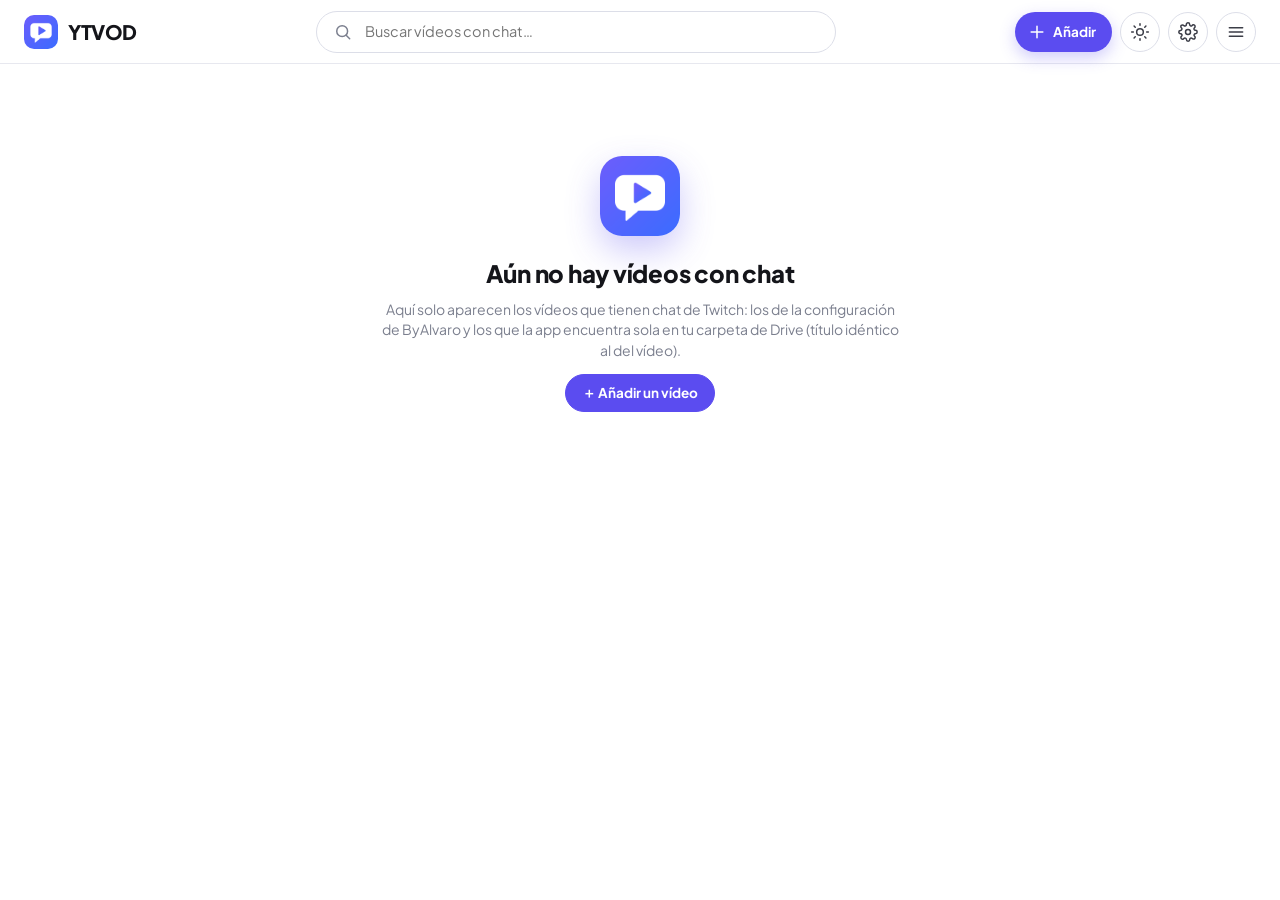
<file: app/index.html>
<!doctype html>
<html lang="es">
<head>
<meta charset="utf-8">
<meta name="viewport" content="width=device-width, initial-scale=1, viewport-fit=cover">
<meta name="referrer" content="strict-origin-when-cross-origin">
<meta name="theme-color" content="#ffffff">
<meta name="apple-mobile-web-app-capable" content="yes">
<meta name="mobile-web-app-capable" content="yes">
<meta name="apple-mobile-web-app-status-bar-style" content="default">
<meta name="apple-mobile-web-app-title" content="YTVOD">
<title>YTVOD</title>
<script>
/* tema antes de pintar nada (sin destello): 'light', 'dark' o 'auto' (el del sistema) */
(function () {
  var t = 'auto'; try { t = JSON.parse(localStorage.getItem('tcr_app_theme')) || 'auto'; } catch (e) {}
  var dark = t === 'dark' || (t === 'auto' && matchMedia('(prefers-color-scheme: dark)').matches);
  document.documentElement.dataset.theme = dark ? 'dark' : 'light';
})();
</script>
<link rel="manifest" href="manifest.webmanifest">
<link rel="icon" href="icons/favicon.png">
<link rel="apple-touch-icon" href="icons/apple-touch-icon.png">
<link rel="preconnect" href="https://fonts.googleapis.com">
<link rel="stylesheet" href="https://fonts.googleapis.com/css2?family=Plus+Jakarta+Sans:wght@400;500;600;700;800&display=swap">
<link rel="stylesheet" href="host.css">
<script src="config.js"></script>
<script>
/* El chat sale de la copia que va con la app (la extensión de Chrome va aparte y no se toca).
*/
(function () {
  function info(base) {
    try {
      var x = new XMLHttpRequest(); x.open('GET', base + 'manifest.json?t=' + Date.now(), false); x.send();
      if (x.status !== 200) return null;
      var v = JSON.parse(x.responseText).version;
      var w = new XMLHttpRequest(); w.open('GET', base + 'shared/web.js?t=' + Date.now(), false); w.send();
      return w.status === 200 ? v : null;
    } catch (e) { return null; }
  }
  function cmp(a, b) { a = a.split('.'); b = b.split('.'); for (var i = 0; i < Math.max(a.length, b.length); i++) { var d = (+a[i] || 0) - (+b[i] || 0); if (d) return d; } return 0; }
  var C = window.CHAT_REPLAY || {}, list = C.extPaths || ['../chat-replay-youtube/'];
  var best = null, bestV = null;
  for (var i = 0; i < list.length; i++) { var u = new URL(list[i], location.href).href, v = info(u); if (v && (!bestV || cmp(v, bestV) > 0)) { best = u; bestV = v; } }
  window.TCR_EXT = best || new URL('../chat-replay-youtube/', location.href).href;
  document.write('<script src="' + window.TCR_EXT + 'shared/web.js"><\/script>');
})();
</script>
</head>
<body>
<div id="root">
  <header id="top">
    <a id="logo" href="#/" title="Inicio">
      <img src="icons/icon-192.png" alt=""><span>YTVOD</span>
    </a>
    <label id="sbox">
      <svg viewBox="0 0 24 24"><circle cx="11" cy="11" r="6.5"/><path d="M20 20l-4.2-4.2"/></svg>
      <input id="q" type="search" placeholder="Buscar vídeos con chat…" autocomplete="off" spellcheck="false" enterkeyhint="search">
    </label>
    <div id="acts">
      <button class="addb" id="bAdd" title="Añadir un vídeo"><svg viewBox="0 0 24 24"><path d="M12 5v14M5 12h14"/></svg><span>Añadir</span></button>
      <button class="ib" id="bTheme" title="Modo claro / oscuro"><svg class="sun" viewBox="0 0 24 24"><circle cx="12" cy="12" r="4"/><path d="M12 2v2M12 20v2M4.9 4.9l1.4 1.4M17.7 17.7l1.4 1.4M2 12h2M20 12h2M4.9 19.1l1.4-1.4M17.7 6.3l1.4-1.4"/></svg><svg class="moon" viewBox="0 0 24 24"><path d="M20 14.5A8 8 0 0 1 9.5 4a8 8 0 1 0 10.5 10.5z"/></svg></button>
      <button class="ib" id="bSettings" title="Ajustes del chat"><svg viewBox="0 0 24 24"><circle cx="12" cy="12" r="3"/><path d="M19.4 15a1.7 1.7 0 0 0 .3 1.8l.1.1a2 2 0 1 1-2.8 2.8l-.1-.1a1.7 1.7 0 0 0-1.8-.3 1.7 1.7 0 0 0-1 1.5V21a2 2 0 1 1-4 0v-.1a1.7 1.7 0 0 0-1.1-1.5 1.7 1.7 0 0 0-1.8.3l-.1.1a2 2 0 1 1-2.8-2.8l.1-.1a1.7 1.7 0 0 0 .3-1.8 1.7 1.7 0 0 0-1.5-1H3a2 2 0 1 1 0-4h.1a1.7 1.7 0 0 0 1.5-1.1 1.7 1.7 0 0 0-.3-1.8l-.1-.1a2 2 0 1 1 2.8-2.8l.1.1a1.7 1.7 0 0 0 1.8.3H9a1.7 1.7 0 0 0 1-1.5V3a2 2 0 1 1 4 0v.1a1.7 1.7 0 0 0 1 1.5 1.7 1.7 0 0 0 1.8-.3l.1-.1a2 2 0 1 1 2.8 2.8l-.1.1a1.7 1.7 0 0 0-.3 1.8V9a1.7 1.7 0 0 0 1.5 1H21a2 2 0 1 1 0 4h-.1a1.7 1.7 0 0 0-1.5 1z"/></svg></button>
      <button class="ib" id="bMenu" title="Más"><svg viewBox="0 0 24 24"><path d="M4 7h16M4 12h16M4 17h16"/></svg></button>
    </div>
  </header>

  <main id="home" hidden></main>

  <main id="watch" hidden>
    <div id="stage">
      <div id="pcol">
        <div id="pwrap">
          <button id="fsx" title="Salir de pantalla completa"><svg viewBox="0 0 24 24"><path d="M9 4v5H4M15 4v5h5M9 20v-5H4M15 20v-5h5"/></svg></button>
          <div id="pbox"><div id="player"></div></div>
        </div>
        <canvas id="heat" hidden title="Actividad del chat · pulsa para saltar"></canvas>
        <div id="vinfo">
          <h1 id="vtitle"></h1>
          <div id="vrow">
            <div id="chan">
              <span id="avatar"></span>
              <div><div id="vchan"></div><div id="vsub">Con chat de Twitch</div></div>
            </div>
            <span class="sp"></span>
            <button class="pill" id="bChat" title="Mostrar u ocultar el chat (Alt+C)"><svg viewBox="0 0 24 24"><path d="M5 5h14a2 2 0 0 1 2 2v8a2 2 0 0 1-2 2h-6l-4 3.5V17H5a2 2 0 0 1-2-2V7a2 2 0 0 1 2-2z"/></svg><span>Chat</span></button>
            <button class="pill" id="bFs" title="Pantalla completa con el chat (F)"><svg viewBox="0 0 24 24"><path d="M4 9V4h5M20 9V4h-5M4 15v5h5M20 15v5h-5"/></svg><span>Pantalla completa</span></button>
            <button class="pill" id="bShare" title="Copiar enlace"><svg viewBox="0 0 24 24"><path d="M14 5l6 6-6 6M20 11H9a5 5 0 0 0-5 5v3"/></svg><span>Compartir</span></button>
            <a class="pill" id="bYt" target="_blank" rel="noopener" title="Abrir en YouTube"><svg viewBox="0 0 24 24"><path d="M14 4h6v6M20 4l-9 9M18 14v5a1 1 0 0 1-1 1H5a1 1 0 0 1-1-1V7a1 1 0 0 1 1-1h5"/></svg><span>YouTube</span></a>
          </div>
          <div id="vbox"></div>
        </div>
        <section id="more"></section>
      </div>
      <div id="split" title="Arrastra para cambiar el ancho del chat"></div>
      <aside id="ccol"><div id="ccard"><iframe id="panel" title="Chat de Twitch" allow="autoplay; clipboard-write" allowtransparency="true"></iframe></div></aside>
    </div>
  </main>
</div>

<div id="modal" hidden><iframe id="mframe" title="Ajustes del chat" allow="autoplay; clipboard-write"></iframe></div>
<div id="sheet" hidden></div>
<div id="toast"></div>
<div id="upd" hidden></div>

<script type="module" src="host.js"></script>
</body>
</html>
</file>
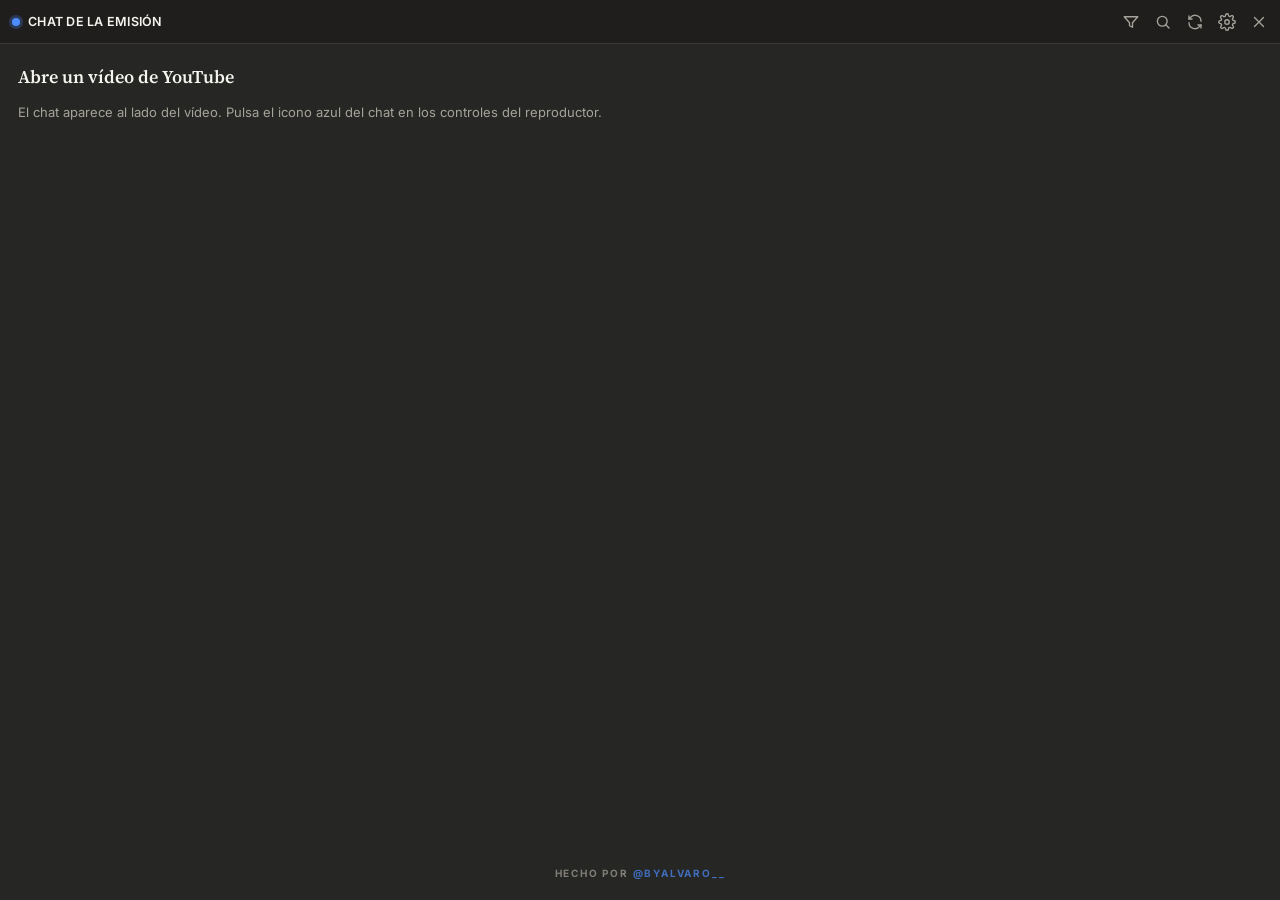
<file: chat-replay-youtube/panel.html>
<!doctype html>
<html lang="es">
<head>
<meta charset="utf-8">
<title>Chat Replay</title>
<link rel="stylesheet" href="panel.css">
</head>
<body>
<div id="app" data-theme="claude" data-mode="sidebar">
  <header id="bar">
    <div class="ttl"><span class="live-dot"></span><span id="title">Chat de la emisión</span></div>
    <button id="chip" class="chip" hidden></button>
    <div class="tools">
      <button class="ib" data-act="marks" title="Marcadores (Alt+B)" hidden>%mark%</button>
      <button class="ib" data-act="filter" title="Qué mensajes se ven">%filter%</button>
      <button class="ib" data-act="search" title="Buscar en el chat (Ctrl+F)">%search%</button>
      <button class="ib" data-act="sync" title="Sincronización">%sync%</button>
      <button class="ib" data-act="settings" title="Ajustes">%gear%</button>
      <button class="ib" data-act="close" title="Ocultar chat (Alt+C)">%close%</button>
    </div>
  </header>

  <div id="graphWrap" hidden>
    <canvas id="graph"></canvas>
    <div id="graphMark"></div>
    <div id="graphTip" hidden></div>
  </div>

  <div id="warn" hidden></div>

  <div id="searchBar" hidden>
    <div id="sMode" class="smode"><button data-m="msgs" class="on" title="Buscar en los mensajes">Mensajes</button><button data-m="users" title="Buscar usuarios y ver sus interacciones">Usuarios</button></div>
    <div class="sbox">%search%<input id="q" type="search" placeholder="Buscar palabra o from:usuario" autocomplete="off" spellcheck="false"></div>
    <span id="qCount"></span>
    <button class="ib" data-act="searchClose" title="Cerrar">%close%</button>
  </div>
  <div id="results" hidden></div>

  <main id="chat"><div id="list"></div></main>
  <div id="combo" hidden></div>
  <button id="resume" hidden></button>

  <section id="empty" hidden></section>

  <div id="loading" hidden>
    <div class="ring"></div>
    <div id="loadStage">Cargando…</div>
    <div class="pbar"><i id="loadBar"></i></div>
    <button id="loadCancel" class="btn ghost sm">Cancelar</button>
  </div>

  <div id="pop" hidden></div>
  <div id="pick" hidden></div>
  <div id="rhL" title="Arrastra para cambiar el ancho"></div>
  <div class="rh rh-bl" data-edge="bl"></div>
  <div class="rh rh-br" data-edge="br"></div>
  <div id="toast"></div>
</div>
<script src="shared/web.js"></script>
<script type="module" src="panel.js"></script>
</body>
</html>
</file>
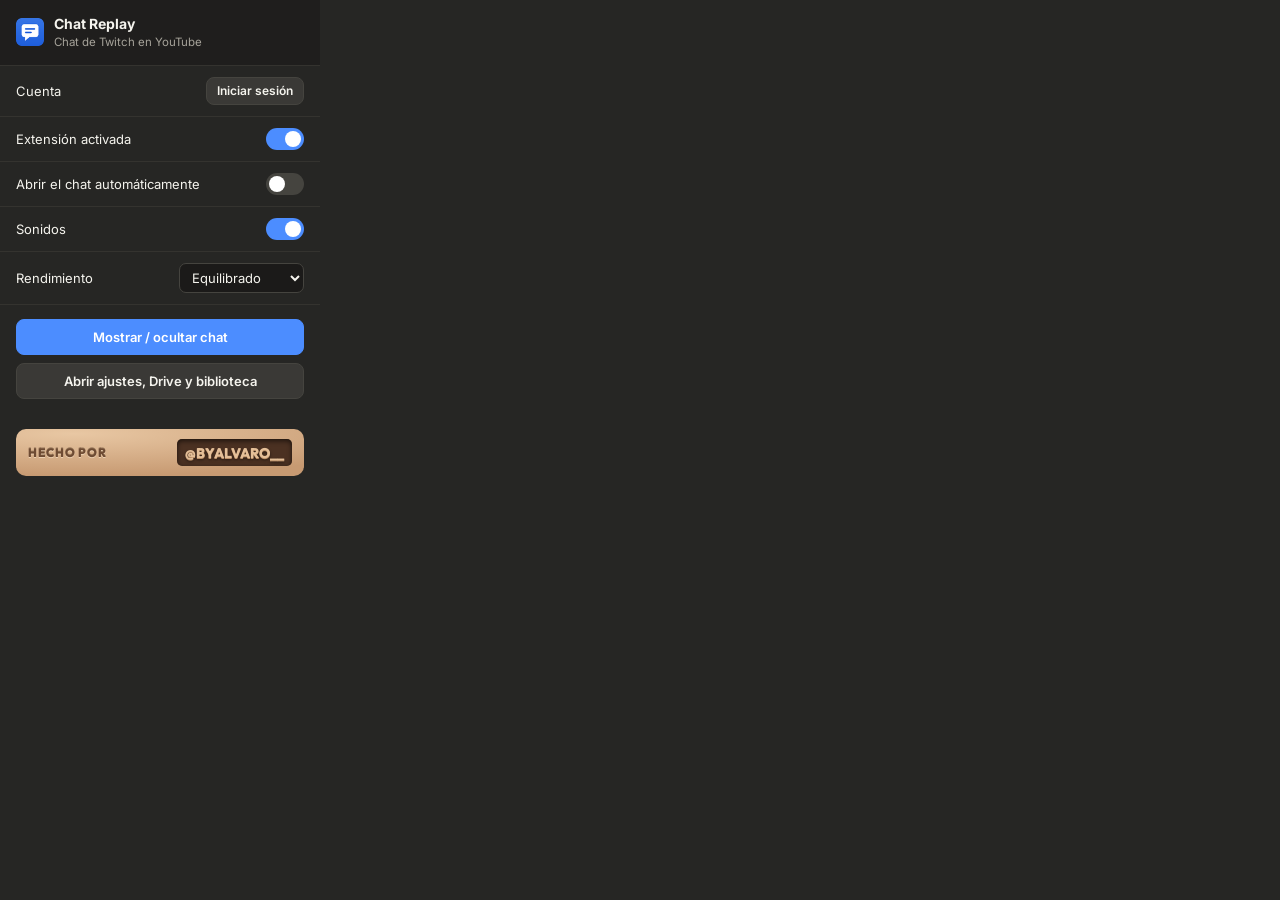
<file: chat-replay-youtube/popup.html>
<!doctype html>
<html lang="es">
<head>
<meta charset="utf-8">
<link rel="stylesheet" href="https://fonts.googleapis.com/css2?family=Inter:wght@400;600;700&family=Outfit:wght@800&display=swap">
<style>
  * { box-sizing: border-box; }
  body { margin: 0; width: 320px; font: 13px/1.45 Inter, "Segoe UI", system-ui, sans-serif; background: #262624; color: #f5f4ee; }
  header { display: flex; align-items: center; gap: 10px; padding: 14px 16px; border-bottom: 1px solid #34332f; background: #1f1e1d; }
  header img { width: 28px; height: 28px; }
  header b { font-size: 14px; }
  header small { display: block; color: #a6a39a; font-size: 11.5px; }
  .row { display: flex; align-items: center; justify-content: space-between; gap: 10px; padding: 11px 16px; border-bottom: 1px solid #34332f; }
  .tg { width: 38px; height: 22px; border-radius: 999px; border: 0; background: #45443f; position: relative; cursor: pointer; padding: 0; }
  .tg::after { content: ""; position: absolute; top: 3px; left: 3px; width: 16px; height: 16px; border-radius: 50%; background: #fff; transition: transform .18s; }
  .tg.on { background: #4c8dff; } .tg.on::after { transform: translateX(16px); }
  select { background: #1b1a19; color: #f5f4ee; border: 1px solid #45443f; border-radius: 7px; padding: 5px 8px; font: inherit; }
  .btns { display: grid; gap: 8px; padding: 14px 16px; }
  button.b { height: 36px; border-radius: 8px; border: 1px solid #45443f; background: #3a3936; color: #f5f4ee; font: 600 13px Inter, sans-serif; cursor: pointer; }
  button.b.p { background: #4c8dff; border-color: #4c8dff; color: #fff; }
  button.b:hover { filter: brightness(1.1); }
  button.b.sm { height: 28px; padding: 0 10px; font-size: 12px; }
  #acctTxt b { color: #8fbcff; }
  #msg { padding: 0 16px 10px; color: #a6a39a; font-size: 12px; min-height: 16px; }
  .press { margin: 0 16px 16px; border-radius: 10px; padding: 10px 12px; display: flex; align-items: center; justify-content: space-between;
    background: radial-gradient(120% 90% at 20% 10%, #e8c7a3, #c79a72); }
  .press .in { font: 800 12px Outfit, sans-serif; color: #6e4b33; letter-spacing: .06em; text-shadow: 0 1px 0 rgba(255,236,214,.55), 0 -1px 0 rgba(60,35,18,.45); }
  .press .out { font: 800 14px Outfit, sans-serif; color: #e4bf98; background: #4b3122; padding: 5px 8px 4px; border-radius: 5px; text-shadow: 0 1px 0 #b98d66, 0 2px 3px rgba(0,0,0,.5); box-shadow: inset 0 2px 5px rgba(0,0,0,.6); }
</style>
</head>
<body>
<header><img src="icons/icon48.png" alt=""><div><b>Chat Replay</b><small>Chat de Twitch en YouTube</small></div></header>
<div class="row"><span id="acctTxt">Cuenta</span><button class="b sm" id="acctBtn">Iniciar sesión</button></div>
<div class="row"><span>Extensión activada</span><button class="tg" data-k="enabled"></button></div>
<div class="row"><span>Abrir el chat automáticamente</span><button class="tg" data-k="autoOpen"></button></div>
<div class="row"><span>Sonidos</span><button class="tg" data-k="soundOn"></button></div>
<div class="row"><span>Rendimiento</span>
  <select data-k="perfPreset"><option value="quality">Calidad</option><option value="balanced">Equilibrado</option><option value="saver">Ahorro</option><option value="ultra">Ultra ahorro</option><option value="custom" disabled>Personalizado</option></select></div>
<div class="btns">
  <button class="b p" id="toggle">Mostrar / ocultar chat</button>
  <button class="b" id="settings">Abrir ajustes, Drive y biblioteca</button>
</div>
<div id="msg"></div>
<div class="press"><span class="in">HECHO POR</span><span class="out">@BYALVARO__</span></div>
<script type="module" src="popup.js"></script>
</body>
</html>
</file>
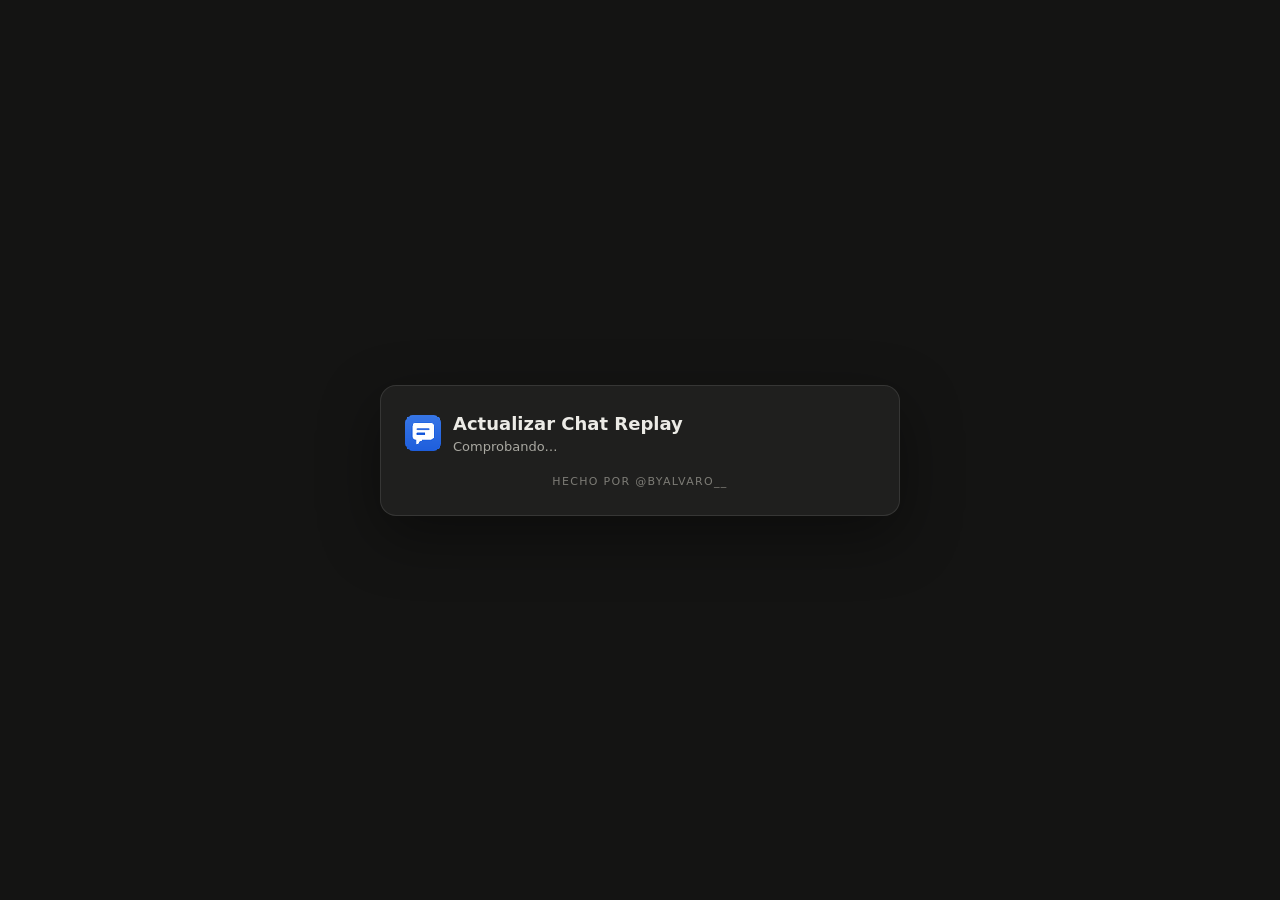
<file: chat-replay-youtube/update.html>
<!doctype html>
<html lang="es">
<head>
<meta charset="utf-8">
<meta name="viewport" content="width=device-width, initial-scale=1">
<title>Actualizar Chat Replay</title>
<link rel="icon" href="icons/icon32.png">
<style>
  :root { color-scheme: dark; --bg:#141413; --card:#1f1f1e; --line:rgba(255,255,255,.1); --tx:#ecebe6; --mut:#a9a8a1; --blue:#1e6eff; --ok:#1f9d55; --warn:#ffcf7a; }
  * { box-sizing: border-box; }
  body { margin:0; min-height:100vh; display:grid; place-items:center; background:var(--bg); color:var(--tx); font:14px/1.5 system-ui,-apple-system,"Segoe UI",Roboto,sans-serif; padding:24px 16px; }
  .c { width:min(520px,100%); background:var(--card); border:1px solid var(--line); border-radius:16px; padding:24px; box-shadow:0 20px 60px rgba(0,0,0,.4); }
  .hd { display:flex; gap:12px; align-items:center; margin-bottom:6px; }
  .hd img { width:36px; height:36px; image-rendering:pixelated; }
  h1 { font-size:18px; margin:0; }
  .sub { color:var(--mut); font-size:13px; }
  .sum { margin:14px 0 4px; padding:10px 12px; border-radius:10px; background:rgba(30,110,255,.12); color:#cfe0ff; font-weight:600; }
  details { margin:8px 0 0; color:var(--mut); font-size:13px; }
  details pre { white-space:pre-wrap; font:inherit; margin:6px 0 0; }
  ol.steps { list-style:none; padding:0; margin:18px 0 0; }
  ol.steps li { display:flex; gap:10px; align-items:center; padding:6px 0; color:var(--mut); }
  ol.steps li .d { width:18px; height:18px; border-radius:50%; border:2px solid rgba(255,255,255,.2); flex:none; display:grid; place-items:center; font-size:11px; }
  ol.steps li.on { color:var(--tx); } ol.steps li.on .d { border-color:var(--blue); border-top-color:transparent; animation:sp .8s linear infinite; }
  ol.steps li.ok { color:var(--tx); } ol.steps li.ok .d { border-color:var(--ok); background:var(--ok); }
  ol.steps li.ok .d::after { content:'✓'; color:#fff; }
  @keyframes sp { to { transform:rotate(360deg); } }
  .msg { margin-top:14px; font-size:13px; color:var(--mut); }
  .err { margin-top:14px; padding:10px 12px; border-radius:10px; background:rgba(255,80,60,.12); color:#ffb4a8; font-size:13px; }
  .row { display:flex; flex-wrap:wrap; gap:8px; margin-top:18px; }
  button, a.b { all:unset; cursor:pointer; padding:9px 14px; border-radius:10px; font-weight:600; font-size:13.5px; background:rgba(255,255,255,.08); color:var(--tx); }
  button:hover, a.b:hover { background:rgba(255,255,255,.14); }
  button.p { background:var(--blue); color:#fff; } button.p:hover { background:#3a82ff; }
  button[disabled] { opacity:.5; cursor:default; }
  .note { margin-top:16px; font-size:12px; color:var(--mut); }
  code { background:rgba(255,255,255,.08); padding:1px 5px; border-radius:5px; font-size:12px; }
  .by { margin-top:18px; font-size:11px; letter-spacing:.12em; color:#7d7c76; text-align:center; }
  [hidden] { display:none !important; }
</style>
</head>
<body>
  <div class="c">
    <div class="hd"><img src="icons/icon48.png" alt=""><div><h1 id="title">Actualizar Chat Replay</h1><div class="sub" id="sub">Comprobando…</div></div></div>
    <div class="sum" id="sum" hidden></div>
    <details id="notesBox" hidden><summary>Todas las novedades</summary><pre id="notes"></pre></details>
    <div id="pick" hidden>
      <p class="msg" id="pickTxt"></p>
      <div class="row"><button class="p" id="pickBtn">Elegir la carpeta de la extensión</button><a class="b" id="manual1" target="_blank" rel="noopener">Hacerlo manual</a></div>
      <p class="note">Elige la carpeta que cargaste en <code>chrome://extensions</code> (la que tiene <code>manifest.json</code> dentro; normalmente <code>chat-replay-youtube</code>). Chrome te preguntará si dejas que la extensión la modifique: elige <b>«Permitir en cada visita»</b> para que las siguientes actualizaciones sean de un solo clic. Solo se toca esa carpeta.</p>
    </div>
    <ol class="steps" id="steps" hidden>
      <li data-s="dl"><span class="d"></span>Descargando la versión nueva de GitHub</li>
      <li data-s="chk"><span class="d"></span>Comprobando que es de esta extensión</li>
      <li data-s="wr"><span class="d"></span><span id="wrTxt">Reemplazando los archivos</span></li>
      <li data-s="rl"><span class="d"></span>Reiniciando la extensión y recargando YouTube</li>
    </ol>
    <div class="err" id="err" hidden></div>
    <div class="row" id="errRow" hidden><button class="p" id="retry">Reintentar</button><button id="other">Elegir otra carpeta</button><a class="b" id="manual2" target="_blank" rel="noopener">Hacerlo manual</a></div>
    <p class="msg" id="done" hidden></p>
    <div class="by">HECHO POR @BYALVARO__</div>
  </div>
  <script type="module" src="update.js"></script>
</body>
</html>
</file>
<file: app/host.css>
/* ===== YTVOD · interfaz clara (estilo de las capturas) ===== */
:root {
  --bg: #ffffff; --soft: #f6f7fb; --soft2: #eef0f7; --card: #ffffff; --fg: #14151a; --fg2: #3b3d47; --muted: #7b7f8e;
  --line: #e7e8ef; --line2: #dcdee8; --hover: #f2f3f8;
  --accent: #5b4cf0; --accent2: #4b3ce0; --accent-soft: #eeecff;
  --chat-w: 400px; --top-h: 64px; --r: 18px;
  --ui: "Plus Jakarta Sans", Inter, "Segoe UI", system-ui, -apple-system, sans-serif;
  --safe-t: env(safe-area-inset-top, 0px); --safe-b: env(safe-area-inset-bottom, 0px);
  --shadow: 0 1px 2px rgba(20,21,26,.04), 0 8px 24px rgba(20,21,26,.06);
}
/* modo oscuro: elegido a mano o automático (según el sistema) */
html[data-theme="dark"] {
  --bg: #0f1014; --soft: #17181d; --soft2: #1e2027; --card: #17181d; --fg: #f2f3f7; --fg2: #c9cbd4; --muted: #8b8fa0;
  --line: #23252d; --line2: #2e3039; --hover: #1c1e25;
  --accent: #7b6dff; --accent2: #6a5bff; --accent-soft: rgba(123,109,255,.16);
  --shadow: 0 1px 2px rgba(0,0,0,.3), 0 8px 24px rgba(0,0,0,.35);
  color-scheme: dark;
}
html[data-theme="dark"] #top { background: rgba(15,16,20,.9); }
html[data-theme="dark"] .has { background: rgba(15,16,20,.85); color: #b4abff; }
html[data-theme="dark"] .notice { background: rgba(240,179,74,.1); color: #f3d08b; border-color: rgba(240,179,74,.28); }
html[data-theme="dark"] .notice.info, html[data-theme="dark"] #upd .sum { color: #cdc7ff; border-color: rgba(123,109,255,.3); }
html[data-theme="dark"] #toast { background: #f2f3f7; color: #14151a; }
html[data-theme="dark"] .row { scrollbar-color: #33353f transparent; }
html[data-theme="dark"] .addb { box-shadow: 0 6px 16px rgba(123,109,255,.25); }
#bTheme .moon { display: none; }
html[data-theme="dark"] #bTheme .sun { display: none; }
html[data-theme="dark"] #bTheme .moon { display: block; }
* { box-sizing: border-box; -webkit-tap-highlight-color: transparent; }
html, body { margin: 0; height: 100%; background: var(--bg); color: var(--fg); overscroll-behavior: none; }
body { font: 14px/1.45 var(--ui); -webkit-font-smoothing: antialiased; }
button, input { font: inherit; color: inherit; }
button { cursor: pointer; }
a { color: inherit; }
[hidden] { display: none !important; }
svg { width: 20px; height: 20px; fill: none; stroke: currentColor; stroke-width: 1.8; stroke-linecap: round; stroke-linejoin: round; flex: none; }

#root { display: flex; flex-direction: column; height: 100%; }

/* --- Barra de arriba --- */
#top { flex: none; display: flex; align-items: center; gap: 16px; height: calc(var(--top-h) + var(--safe-t)); padding: var(--safe-t) 24px 0; background: rgba(255,255,255,.92); backdrop-filter: blur(12px); border-bottom: 1px solid var(--line); position: relative; z-index: 5; }
#logo { display: flex; align-items: center; gap: 10px; text-decoration: none; flex: none; }
#logo img { width: 34px; height: 34px; border-radius: 10px; }
#logo span { font-weight: 800; font-size: 20px; letter-spacing: -.02em; }
#sbox { flex: 1; max-width: 520px; margin: 0 auto; display: flex; align-items: center; gap: 10px; height: 42px; padding: 0 16px; border: 1px solid var(--line2); border-radius: 999px; background: var(--bg); color: var(--muted); transition: border-color .15s, box-shadow .15s; }
#sbox:focus-within { border-color: var(--accent); box-shadow: 0 0 0 4px var(--accent-soft); }
#sbox input { flex: 1; min-width: 0; border: 0; outline: 0; background: transparent; color: var(--fg); font-size: 14.5px; }
#acts { display: flex; gap: 8px; flex: none; align-items: center; }
.ib { display: grid; place-items: center; width: 40px; height: 40px; border: 1px solid var(--line2); border-radius: 50%; background: var(--bg); color: var(--fg2); transition: background .15s; }
.ib:hover { background: var(--hover); color: var(--fg); }
.addb { display: inline-flex; align-items: center; gap: 6px; height: 40px; padding: 0 16px 0 12px; border: 0; border-radius: 999px; background: var(--accent); color: #fff; font-weight: 700; font-size: 13.5px; box-shadow: 0 6px 16px rgba(91,76,240,.28); }
.addb:hover { background: var(--accent2); }

/* --- Inicio --- */
#home { flex: 1; overflow-y: auto; padding: 22px 0 calc(48px + var(--safe-b)); -webkit-overflow-scrolling: touch; }
.sec { margin: 4px 0 30px; }
.sec-h { display: flex; align-items: center; gap: 10px; padding: 0 28px 14px; }
.sec-h h2 { margin: 0; font-weight: 800; font-size: 20px; letter-spacing: -.01em; }
.sec-h .n { color: var(--muted); font-size: 13px; font-weight: 500; }
.sec-h .more { margin-left: auto; border: 1px solid var(--line2); background: var(--bg); color: var(--fg2); font-weight: 600; font-size: 12.5px; padding: 6px 12px; border-radius: 999px; }
.sec-h .more:hover { background: var(--hover); }
.row { display: grid; grid-auto-flow: column; grid-auto-columns: minmax(260px, 300px); gap: 18px; overflow-x: auto; padding: 0 28px 8px; scroll-snap-type: x proximity; scrollbar-width: thin; scrollbar-color: #d4d6e2 transparent; }
.row > * { scroll-snap-align: start; }
.grid { display: grid; grid-template-columns: repeat(auto-fill, minmax(260px, 1fr)); gap: 24px 18px; padding: 0 28px; }
.card { display: block; text-decoration: none; color: inherit; border-radius: 16px; outline: none; }
.thumb { position: relative; aspect-ratio: 16/9; border-radius: 16px; overflow: hidden; background: var(--soft2); }
.thumb img { width: 100%; height: 100%; object-fit: cover; display: block; transition: transform .3s ease; }
.card:hover .thumb img, .card:focus-visible .thumb img { transform: scale(1.04); }
.card:focus-visible .thumb { outline: 3px solid var(--accent); outline-offset: 2px; }
.dur { position: absolute; left: 8px; bottom: 8px; padding: 2px 8px; border-radius: 999px; font-size: 11.5px; font-weight: 700; background: rgba(20,21,26,.72); color: #fff; backdrop-filter: blur(4px); }
.has { position: absolute; right: 8px; top: 8px; display: flex; align-items: center; gap: 4px; padding: 3px 8px 3px 6px; border-radius: 999px; font-size: 11px; font-weight: 700; background: rgba(255,255,255,.92); color: var(--accent); }
.has svg { width: 13px; height: 13px; stroke-width: 2.2; }
.prog { position: absolute; left: 10px; right: 10px; bottom: 4px; height: 4px; border-radius: 4px; background: rgba(255,255,255,.45); overflow: hidden; }
.prog i { display: block; height: 100%; background: var(--accent); border-radius: 4px; }
.meta { display: flex; gap: 10px; padding: 11px 2px 0; }
.av { width: 36px; height: 36px; border-radius: 50%; flex: none; background: var(--accent-soft); color: var(--accent); display: grid; place-items: center; font-weight: 800; font-size: 14px; overflow: hidden; }
.av img { width: 100%; height: 100%; object-fit: cover; }
.ct { font-weight: 700; font-size: 14.5px; line-height: 1.35; display: -webkit-box; -webkit-line-clamp: 2; -webkit-box-orient: vertical; overflow: hidden; }
.cc { color: var(--muted); font-size: 12.5px; margin-top: 3px; font-weight: 500; }
.empty { margin: 70px auto; max-width: 560px; text-align: center; color: var(--fg2); padding: 0 20px; }
.empty h2 { font-weight: 800; font-size: 24px; color: var(--fg); margin: 16px 0 8px; letter-spacing: -.01em; }
.empty p { margin: 6px 0 14px; color: var(--muted); }
.empty .big { width: 80px; height: 80px; border-radius: 22px; box-shadow: 0 14px 34px rgba(91,76,240,.3); }
.notice { margin: 0 28px 20px; padding: 12px 16px; border-radius: 14px; background: #fff7e8; color: #8a5a00; border: 1px solid #fde3ad; font-size: 13.5px; display: flex; gap: 10px; align-items: center; flex-wrap: wrap; font-weight: 500; }
.notice.info { background: var(--accent-soft); color: #3d31b8; border-color: #dcd8ff; }
.chips { display: flex; gap: 8px; flex-wrap: wrap; padding: 0 28px 22px; }
.chip { border: 1px solid var(--line2); background: var(--bg); color: var(--fg2); border-radius: 999px; padding: 7px 14px; font-size: 13px; font-weight: 600; }
.chip:hover { background: var(--hover); }
.chip.on { background: var(--accent); color: #fff; border-color: var(--accent); }
.pend { padding: 0 28px; display: grid; gap: 8px; }
.pend-i { display: flex; align-items: center; gap: 10px; padding: 12px 14px; border: 1px solid var(--line); border-radius: 14px; background: var(--soft); }
.pend-i .nm { flex: 1; min-width: 0; overflow: hidden; text-overflow: ellipsis; white-space: nowrap; font-weight: 600; }
.pend-i .st { color: var(--muted); font-size: 12px; font-weight: 500; }

/* --- Botones --- */
.btn { display: inline-flex; align-items: center; justify-content: center; gap: 6px; height: 38px; padding: 0 16px; border-radius: 999px; border: 1px solid var(--line2); background: var(--bg); color: var(--fg); font-weight: 700; font-size: 13.5px; text-decoration: none; }
.btn:hover { background: var(--hover); }
.btn.p { background: var(--accent); border-color: var(--accent); color: #fff; }
.btn.p:hover { background: var(--accent2); }
.btn.sm { height: 32px; padding: 0 12px; font-size: 12.5px; }
.btn:disabled { opacity: .5; cursor: default; }

/* --- Ver vídeo --- */
#watch { flex: 1; min-height: 0; overflow-y: auto; }
#stage { display: flex; align-items: flex-start; gap: 24px; max-width: 1700px; margin: 0 auto; padding: 22px 28px 40px; }
#pcol { position: relative; flex: 1; min-width: 0; }
#pwrap { position: relative; border-radius: var(--r); overflow: hidden; background: #000; box-shadow: var(--shadow); }
#pbox { position: relative; width: 100%; aspect-ratio: 16/9; max-height: calc(100vh - var(--top-h) - var(--safe-t) - 150px); margin: 0 auto; }
#pbox iframe, #player { position: absolute; inset: 0; width: 100%; height: 100%; border: 0; }
#heat { display: block; width: 100%; height: 26px; margin-top: 8px; border-radius: 10px; cursor: pointer; background: var(--soft); }
#vinfo { padding: 16px 2px 0; }
#vtitle { margin: 0 0 14px; font-weight: 800; font-size: 21px; line-height: 1.3; letter-spacing: -.01em; }
#vrow { display: flex; align-items: center; gap: 8px; flex-wrap: wrap; }
#chan { display: flex; align-items: center; gap: 10px; min-width: 0; }
#avatar { width: 42px; height: 42px; border-radius: 50%; flex: none; background: var(--accent-soft); color: var(--accent); display: grid; place-items: center; font-weight: 800; font-size: 16px; overflow: hidden; }
#avatar img { width: 100%; height: 100%; object-fit: cover; }
#vchan { font-weight: 700; font-size: 14.5px; }
#vsub { color: var(--muted); font-size: 12.5px; font-weight: 500; }
#vrow .sp { flex: 1; }
.pill { display: inline-flex; align-items: center; gap: 7px; height: 38px; padding: 0 14px; border-radius: 999px; border: 1px solid var(--line2); background: var(--bg); color: var(--fg2); font-weight: 600; font-size: 13px; text-decoration: none; transition: background .15s; }
.pill:hover { background: var(--hover); color: var(--fg); }
.pill svg { width: 18px; height: 18px; }
.pill.on { background: var(--accent); border-color: var(--accent); color: #fff; }
#vbox { margin-top: 16px; padding: 14px 16px; border-radius: 16px; background: var(--soft); border: 1px solid var(--line); color: var(--fg2); font-size: 13px; }
#vbox:empty { display: none; }
#vbox b { color: var(--fg); }
#more { margin-top: 26px; }
#more h2 { margin: 0 0 14px; font-weight: 800; font-size: 18px; }
#more .grid { padding: 0; grid-template-columns: repeat(auto-fill, minmax(230px, 1fr)); gap: 20px 16px; }
#split { flex: none; align-self: stretch; width: 8px; margin: 0 -16px 0 -16px; cursor: col-resize; position: relative; z-index: 2; touch-action: none; border-radius: 8px; }
#split:hover, #split.drag { background: rgba(91,76,240,.15); }
#ccol { flex: none; width: var(--chat-w); position: sticky; top: 22px; height: calc(100vh - var(--top-h) - var(--safe-t) - 44px); min-height: 420px; }
#ccard { position: absolute; inset: 0; border-radius: var(--r); overflow: hidden; border: 1px solid var(--line); background: #18181b; box-shadow: var(--shadow); }
#panel { position: absolute; inset: 0; width: 100%; height: 100%; border: 0; background: transparent; color-scheme: normal; }
#stage.nochat #ccol, #stage.nochat #split { display: none; }
body.dragging iframe { pointer-events: none; }
body.dragging { cursor: col-resize; user-select: none; }

/* pantalla completa (vídeo + chat al lado) */
#stage.fs { max-width: none; margin: 0; padding: 0; gap: 0; height: 100%; background: #000; align-items: stretch; }
#stage.fs #pcol { display: flex; flex-direction: column; justify-content: center; background: #000; overflow: hidden; }
#stage.fs #pwrap { border-radius: 0; box-shadow: none; flex: 1; display: flex; }
#stage.fs #pbox { max-height: none; aspect-ratio: auto; flex: 1; height: 100%; }
#stage.fs #vinfo, #stage.fs #heat, #stage.fs #more, #stage.fs #split { display: none; }
#stage.fs #ccol { position: relative; top: 0; height: 100%; min-height: 0; }
#stage.fs #ccard { border-radius: 0; border: 0; border-left: 1px solid rgba(255,255,255,.08); box-shadow: none; }
#stage.fs #fsx { display: grid; }
#fsx { display: none; position: absolute; top: 12px; left: 12px; z-index: 3; width: 38px; height: 38px; place-items: center; border-radius: 12px; border: 0; background: rgba(0,0,0,.55); color: #fff; opacity: 0; transition: opacity .2s; }
#stage.fs #pcol:hover #fsx { opacity: .9; }

/* pantalla completa propia (iPad / iPhone / app instalada): todo el hueco para el vídeo y el chat */
body.pfs #top { display: none; }
body.pfs #watch { overflow: hidden; }
body.pfs #stage { position: fixed; inset: 0; z-index: 30; max-width: none; margin: 0; padding: env(safe-area-inset-top, 0px) env(safe-area-inset-right, 0px) env(safe-area-inset-bottom, 0px) env(safe-area-inset-left, 0px); gap: 0; height: 100%; background: #000; align-items: stretch; flex-direction: row; }
body.pfs #stage #pcol { flex: 1; }
body.pfs #stage #ccol { flex: none; width: min(var(--chat-w), 40vw) !important; }
body.pfs #fsx { display: grid; opacity: .85; }
body.pfs #stage #ccol { position: relative; top: 0; height: auto; min-height: 0; }
@media (orientation: portrait) {
  body.pfs #stage { flex-direction: column; }
  body.pfs #stage #pcol { flex: none; display: block; }
  body.pfs #stage.fs #pwrap { display: block; }
  body.pfs #stage.fs #pbox { aspect-ratio: 16/9; height: auto; flex: none; }
  body.pfs #stage #ccol { flex: 1; width: auto !important; }
}

/* tablet en horizontal / pantallas medianas */
@media (max-width: 1180px) and (min-width: 901px) { :root { --chat-w: 340px; } #stage { padding: 18px 18px 32px; gap: 18px; } }

/* móvil / iPad en vertical: vídeo arriba y chat debajo, sin barras extra */
@media (max-width: 900px) and (orientation: portrait), (max-width: 620px) {
  #top { gap: 8px; padding-left: 12px; padding-right: 10px; }
  #logo span, .addb span { display: none; }
  #logo img { width: 32px; height: 32px; }
  #sbox { min-width: 0; height: 38px; padding: 0 12px; }
  #acts { gap: 6px; }
  .ib, .addb { width: 36px; height: 36px; padding: 0; justify-content: center; }
  .pend-i { flex-wrap: wrap; }
  .pend-i .nm { flex-basis: 100%; }
  #watch { overflow: hidden; }
  #stage { flex-direction: column; align-items: stretch; height: 100%; gap: 0; padding: 0; }
  #pcol { flex: none; }
  #pwrap { border-radius: 0; box-shadow: none; }
  #pbox { max-height: none; }
  #heat { margin: 0; border-radius: 0; height: 18px; }
  #vinfo { padding: 10px 12px; }
  #vtitle { font-size: 15.5px; margin-bottom: 8px; display: -webkit-box; -webkit-line-clamp: 2; -webkit-box-orient: vertical; overflow: hidden; }
  #avatar { width: 32px; height: 32px; font-size: 13px; }
  #vsub, #vbox, #more { display: none; }
  .pill span { display: none; }
  .pill { padding: 0; width: 36px; height: 36px; justify-content: center; }
  #split { display: none; }
  #ccol { position: relative; top: 0; flex: 1; width: auto !important; height: auto; min-height: 0; padding-bottom: var(--safe-b); }
  #ccard { border-radius: 0; border: 0; border-top: 1px solid var(--line); box-shadow: none; }
  .row { grid-auto-columns: minmax(230px, 80vw); padding: 0 14px 6px; gap: 12px; }
  .grid { padding: 0 14px; grid-template-columns: repeat(auto-fill, minmax(240px, 1fr)); }
  .sec-h, .chips { padding-left: 14px; padding-right: 14px; }
  .notice { margin: 0 14px 18px; }
  .pend { padding: 0 14px; }
}
/* móvil en horizontal: vídeo y chat lado a lado, a pantalla completa */
@media (max-height: 520px) and (orientation: landscape) {
  body.watching #top { display: none; }
  #watch { overflow: hidden; }
  #stage { height: 100%; max-width: none; padding: 0; gap: 0; align-items: stretch; }
  #pcol { display: flex; flex-direction: column; justify-content: center; background: #000; }
  #pwrap { border-radius: 0; box-shadow: none; }
  #pbox { max-height: 100vh; }
  #vinfo, #heat, #more, #split { display: none; }
  #ccol { position: relative; top: 0; height: 100%; min-height: 0; width: min(var(--chat-w), 42vw) !important; }
  #ccard { border-radius: 0; border: 0; box-shadow: none; }
}

@media (max-width: 480px) { #bTheme { display: none; } }

/* --- Ajustes (ventana de la extensión) --- */
#modal { position: fixed; inset: 0; z-index: 50; display: grid; place-items: center; background: rgba(20,21,26,0); transition: background .18s ease; }
#modal.open { background: rgba(20,21,26,.45); backdrop-filter: blur(2px); }
#mframe { width: min(1180px, 94vw); height: min(840px, 90vh); border: 0; border-radius: 18px; background: transparent; box-shadow: 0 30px 80px rgba(0,0,0,.35); opacity: 0; transform: translateY(10px) scale(.985); transition: opacity .18s ease, transform .2s cubic-bezier(.2,.8,.2,1); color-scheme: normal; }
#modal.open #mframe { opacity: 1; transform: none; }
@media (max-width: 760px) { #mframe { width: 100vw; height: 100%; border-radius: 0; } }

/* --- Hojas (añadir vídeo, menú, clave) --- */
#sheet { position: fixed; inset: 0; z-index: 40; display: grid; place-items: center; background: rgba(20,21,26,.4); backdrop-filter: blur(2px); padding: 16px; }
.sh { width: min(540px, 100%); max-height: 88vh; overflow: auto; background: var(--bg); border-radius: 22px; box-shadow: 0 30px 80px rgba(20,21,26,.25); padding: 22px; animation: shin .2s cubic-bezier(.2,.8,.2,1); }
@keyframes shin { from { opacity: 0; transform: translateY(8px) scale(.985); } to { opacity: 1; transform: none; } }
.sh h3 { margin: 0 0 6px; font-weight: 800; font-size: 20px; letter-spacing: -.01em; }
.sh p { margin: 6px 0 14px; color: var(--muted); font-size: 13.5px; }
.sh .inp { width: 100%; height: 44px; padding: 0 16px; border-radius: 999px; border: 1px solid var(--line2); background: var(--bg); color: var(--fg); outline: none; font-size: 14.5px; }
.sh .inp:focus { border-color: var(--accent); box-shadow: 0 0 0 4px var(--accent-soft); }
.sh .acts { display: flex; gap: 8px; justify-content: flex-end; margin-top: 16px; flex-wrap: wrap; }
.sh .mi { display: flex; align-items: center; gap: 14px; width: 100%; padding: 12px; border: 0; border-radius: 14px; background: transparent; text-align: left; color: var(--fg); font-weight: 600; }
.sh .mi:hover { background: var(--hover); }
.sh .mi .ico { width: 38px; height: 38px; border-radius: 12px; display: grid; place-items: center; background: var(--accent-soft); color: var(--accent); font-size: 17px; flex: none; }
.sh .mi small { display: block; color: var(--muted); font-size: 12px; font-weight: 500; }
.sh .brand { display: flex; align-items: center; gap: 12px; margin-bottom: 10px; }
.sh .brand img { width: 44px; height: 44px; border-radius: 12px; }
.sh .kv { display: grid; grid-template-columns: auto 1fr; gap: 6px 16px; font-size: 13.5px; color: var(--fg2); margin: 10px 0; }
.sh .kv b { color: var(--muted); font-weight: 600; }
.sign { font-weight: 800; letter-spacing: .06em; color: var(--accent); font-size: 12.5px; }
.err { color: #d0402b; font-size: 13px; margin-top: 8px; font-weight: 500; }

/* --- Avisos --- */
#toast { position: fixed; left: 50%; bottom: calc(24px + var(--safe-b)); transform: translate(-50%, 20px); background: var(--fg); color: #fff; padding: 10px 18px; border-radius: 999px; font-weight: 600; font-size: 13.5px; opacity: 0; pointer-events: none; transition: .2s; z-index: 60; max-width: 90vw; text-align: center; box-shadow: 0 10px 30px rgba(0,0,0,.2); }
#toast.on { opacity: 1; transform: translate(-50%, 0); }
#upd { position: fixed; top: calc(var(--top-h) + var(--safe-t) + 12px); right: 16px; z-index: 45; width: 360px; max-width: calc(100vw - 32px); background: var(--bg); border: 1px solid var(--line); border-radius: 18px; box-shadow: 0 20px 50px rgba(20,21,26,.18); padding: 16px; animation: shin .25s; }
#upd .t { font-weight: 800; display: flex; gap: 10px; align-items: center; }
#upd .ic { width: 28px; height: 28px; border-radius: 9px; background: var(--accent); color: #fff; display: grid; place-items: center; flex: none; font-weight: 800; }
#upd.ok .ic { background: #1f9d55; }
#upd .sum { background: var(--accent-soft); color: #3d31b8; border-radius: 12px; padding: 9px 12px; font-weight: 600; font-size: 12.5px; margin: 12px 0 4px; }
#upd .a { display: flex; gap: 8px; margin-top: 12px; justify-content: flex-end; }
</file>
<file: chat-replay-youtube/panel.css>
/* ===== Chat Replay · panel del chat ===== */
:root {
  --fs: 14px; --emote-h: 28px; --gap: 3px; --ov: .55;
  --chat-font: "Anthropic Serif", "Source Serif 4", Georgia, serif;
  --ui-font: "Anthropic Sans", Inter, "Segoe UI", system-ui, sans-serif;
}
#app[data-theme="claude"] { --bg:#262624; --bg2:#1f1e1d; --bg3:#30302e; --fg:#f5f4ee; --muted:#a6a39a; --line:#3a3935; --hover:rgba(255,255,255,.045); --alt:rgba(255,255,255,.03); --accent:#4c8dff; --accent-fg:#fff; --hl:rgba(76,141,255,.16); --hl-b:#4c8dff; --notice:rgba(124,92,255,.14); --notice-b:#8b6cff; --link:#7fb0ff; --mention:#e6e2d6; }
#app[data-theme="twitch"] { --bg:#18181b; --bg2:#0e0e10; --bg3:#26262c; --fg:#efeff1; --muted:#adadb8; --line:#2f2f35; --hover:rgba(255,255,255,.05); --alt:rgba(255,255,255,.035); --accent:#9147ff; --accent-fg:#fff; --hl:rgba(145,71,255,.2); --hl-b:#a970ff; --notice:rgba(145,71,255,.14); --notice-b:#a970ff; --link:#bf94ff; --mention:#fff; }
#app[data-theme="light"] { --bg:#ffffff; --bg2:#f4f3ee; --bg3:#ebeae4; --fg:#1a1915; --muted:#6b6a64; --line:#e3e1d9; --hover:rgba(0,0,0,.04); --alt:rgba(0,0,0,.03); --accent:#2563eb; --accent-fg:#fff; --hl:rgba(37,99,235,.12); --hl-b:#2563eb; --notice:rgba(109,40,217,.08); --notice-b:#7c3aed; --link:#1d4ed8; --mention:#111; }
#app[data-theme="oled"] { --bg:#000; --bg2:#000; --bg3:#141414; --fg:#f2f2f2; --muted:#9a9a9a; --line:#222; --hover:rgba(255,255,255,.06); --alt:rgba(255,255,255,.04); --accent:#3b82f6; --accent-fg:#fff; --hl:rgba(59,130,246,.18); --hl-b:#3b82f6; --notice:rgba(139,92,246,.16); --notice-b:#8b5cf6; --link:#93c5fd; --mention:#fff; }
#app[data-theme="glass"] { --bg:rgba(18,18,20,.62); --bg2:rgba(10,10,12,.55); --bg3:rgba(255,255,255,.08); --fg:#fff; --muted:#c9c9cf; --line:rgba(255,255,255,.1); --hover:rgba(255,255,255,.07); --alt:rgba(255,255,255,.04); --accent:#4c8dff; --accent-fg:#fff; --hl:rgba(76,141,255,.22); --hl-b:#4c8dff; --notice:rgba(139,92,246,.2); --notice-b:#a78bfa; --link:#9cc2ff; --mention:#fff; }

* { box-sizing: border-box; }
html, body { margin: 0; height: 100%; background: transparent; overflow: hidden; }
body { font: 13px/1.4 var(--ui-font); -webkit-font-smoothing: antialiased; }
button { font: inherit; color: inherit; cursor: pointer; }
svg { width: 18px; height: 18px; fill: none; stroke: currentColor; stroke-width: 1.8; stroke-linecap: round; stroke-linejoin: round; flex: none; }
[hidden] { display: none !important; }

#app { position: relative; height: 100vh; display: flex; flex-direction: column; background: var(--bg); color: var(--fg); overflow: hidden; }
#app[data-theme="glass"] { backdrop-filter: blur(14px) saturate(1.3); }
#app[data-mode="overlay"] { background: rgba(0,0,0,var(--ov)); border-radius: 10px; }
#app[data-mode="overlay"].shadow .msg { text-shadow: 0 1px 2px rgba(0,0,0,.9), 0 0 1px #000; }

/* --- Cabecera --- */
#bar { display: flex; align-items: center; gap: 6px; height: 44px; padding: 0 6px 0 12px; border-bottom: 1px solid var(--line); background: var(--bg2); flex: none; user-select: none; position: relative; z-index: 5; }
#app[data-mode="overlay"] #bar { background: rgba(0,0,0,.35); border-color: rgba(255,255,255,.08); cursor: grab; }
#app[data-mode="overlay"].autohide #bar { position: absolute; left: 0; right: 0; top: 0; opacity: 0; transition: opacity .2s; }
#app[data-mode="overlay"].autohide:hover #bar, #app[data-mode="overlay"].autohide.pinned #bar { opacity: 1; }
.ttl { display: flex; align-items: center; gap: 8px; min-width: 0; flex: 1; font-weight: 600; font-size: 12.5px; letter-spacing: .02em; text-transform: uppercase; }
#title { overflow: hidden; text-overflow: ellipsis; white-space: nowrap; }
.live-dot { width: 8px; height: 8px; border-radius: 50%; background: var(--accent); box-shadow: 0 0 0 3px color-mix(in srgb, var(--accent) 25%, transparent); flex: none; }
.tools { display: flex; gap: 2px; }
.ib { display: grid; place-items: center; width: 30px; height: 30px; border: 0; border-radius: 7px; background: transparent; color: var(--muted); transition: background .15s, color .15s; }
.ib:hover { background: var(--hover); color: var(--fg); }
.ib.on { color: var(--accent); background: var(--hl); }
.chip { border: 1px solid var(--line); background: var(--bg3); color: var(--muted); border-radius: 999px; padding: 2px 9px; font-size: 11px; white-space: nowrap; }
.chip.warn { color: #f0b34a; border-color: rgba(240,179,74,.4); }
.chip.ok { color: #5cc98a; border-color: rgba(92,201,138,.35); }

/* --- Gráfica de actividad --- */
#graphWrap { position: relative; height: 38px; flex: none; border-bottom: 1px solid var(--line); background: var(--bg2); cursor: pointer; }
#graph { width: 100%; height: 100%; display: block; }
#graphMark { position: absolute; top: 0; bottom: 0; width: 2px; background: var(--fg); opacity: .8; pointer-events: none; left: 0; }
#graphTip { position: absolute; top: 40px; transform: translateX(-50%); background: var(--bg3); color: var(--fg); border: 1px solid var(--line); padding: 3px 8px; border-radius: 6px; font-size: 11px; white-space: nowrap; pointer-events: none; z-index: 9; }

#warn { flex: none; padding: 8px 12px; font-size: 12px; background: rgba(240,179,74,.1); border-bottom: 1px solid rgba(240,179,74,.25); color: var(--fg); }
#warn .row { display: flex; flex-wrap: wrap; gap: 6px; margin-top: 6px; }

/* --- Chat --- */
#chat { flex: 1; overflow-y: auto; overflow-anchor: none; overflow-x: hidden; overscroll-behavior: contain; position: relative; scrollbar-width: thin; scrollbar-color: var(--line) transparent; }
#chat::-webkit-scrollbar { width: 8px; } #chat::-webkit-scrollbar-thumb { background: var(--line); border-radius: 8px; }
#list { padding: 6px 0 8px; will-change: transform; }
#app.reduced #list { will-change: auto; }
.msg { padding: var(--gap) 14px; font: var(--fs)/1.55 var(--chat-font); word-wrap: break-word; overflow-wrap: anywhere; contain: content; border-radius: 4px; margin: 0 4px; }
.msg:hover { background: var(--hover); }
#app.alt .msg.odd { background: var(--alt); }
#app.sep .msg { border-bottom: 1px solid var(--line); border-radius: 0; margin: 0; }
.msg .ts { color: var(--muted); font: 11px var(--ui-font); margin-right: 6px; cursor: pointer; font-variant-numeric: tabular-nums; }
.msg .ts:hover { color: var(--accent); text-decoration: underline; }
.badge { width: 18px; height: 18px; vertical-align: -3px; margin-right: 3px; border-radius: 3px; }
.name { cursor: pointer; }
#app.bold .name { font-weight: 700; }
.name:hover { text-decoration: underline; }
.body a { color: var(--link); text-decoration: none; } .body a:hover { text-decoration: underline; }
.mention { font-weight: 700; color: var(--mention); }
.mention.me { background: var(--hl); border-radius: 4px; padding: 0 3px; }
.emote { height: var(--emote-h); vertical-align: middle; margin: -4px 1px; object-fit: contain; }
.estack { position: relative; display: inline-grid; vertical-align: middle; }
.estack > img { grid-area: 1/1; margin: -4px 1px; align-self: center; justify-self: center; }
.msg.hl { background: var(--hl); box-shadow: inset 3px 0 0 var(--hl-b); }
.msg.notice { background: var(--notice); box-shadow: inset 3px 0 0 var(--notice-b); margin-top: 3px; margin-bottom: 3px; }
.msg.cheer .body { color: var(--fg); }
.msg.cheer::after { content: " 💎"; }
.msg.flash { animation: flash 1.6s ease-out; }
@keyframes flash { 0%,30% { background: rgba(240,179,74,.35); } 100% { background: transparent; } }
#app.picking .msg { cursor: crosshair; }
#app.picking .msg:hover { background: var(--hl); outline: 1px dashed var(--accent); }

#resume { position: absolute; left: 50%; bottom: 14px; transform: translateX(-50%); z-index: 6; border: 0; border-radius: 999px; padding: 8px 14px 8px 12px; background: var(--accent); color: var(--accent-fg); font-weight: 600; font-size: 12.5px; display: flex; gap: 6px; align-items: center; box-shadow: 0 6px 20px rgba(0,0,0,.35); animation: up .2s ease-out; }
#resume svg { width: 16px; height: 16px; }
@keyframes up { from { transform: translate(-50%, 10px); opacity: 0; } }

/* --- Búsqueda --- */
#searchBar { flex: none; display: flex; align-items: center; gap: 6px; padding: 6px 6px 6px 10px; border-bottom: 1px solid var(--line); background: var(--bg2); }
.sbox { flex: 1; display: flex; align-items: center; gap: 6px; background: var(--bg3); border: 1px solid var(--line); border-radius: 8px; padding: 0 8px; height: 32px; color: var(--muted); }
.sbox:focus-within { border-color: var(--accent); }
.sbox svg { width: 15px; height: 15px; }
.sbox input { flex: 1; border: 0; outline: 0; background: transparent; color: var(--fg); font: 13px var(--ui-font); min-width: 0; }
#qCount { color: var(--muted); font-size: 11px; white-space: nowrap; }
#results, .pop-bd { scrollbar-width: thin; scrollbar-color: var(--line) transparent; }
#results { flex: none; max-height: 48%; overflow: auto; border-bottom: 1px solid var(--line); background: var(--bg2); scrollbar-width: thin; }
#results .msg { cursor: pointer; }
#results .more { padding: 8px 14px; color: var(--muted); font-size: 12px; }
mark.hit { background: rgba(196,132,29,.42); color: inherit; border-radius: 3px; padding: 0 1px; text-decoration: underline wavy #f0b34a; text-decoration-thickness: 1.5px; text-underline-offset: 3px; }

/* --- Estado vacío / carga --- */
#empty { flex: 1; overflow: auto; padding: 22px 18px; display: flex; flex-direction: column; gap: 14px; }
#empty > * { flex-shrink: 0; }
#empty h3 { margin: 0; font: 600 18px/1.25 var(--chat-font); }
#empty p { margin: 0; color: var(--muted); line-height: 1.5; }
.field { display: flex; gap: 6px; }
.inp { flex: 1; min-width: 0; height: 36px; border-radius: 8px; border: 1px solid var(--line); background: var(--bg3); color: var(--fg); padding: 0 10px; font: 13px var(--ui-font); outline: 0; }
.inp:focus { border-color: var(--accent); }
.btn { height: 36px; border-radius: 8px; border: 1px solid transparent; padding: 0 14px; font-weight: 600; font-size: 13px; display: inline-flex; align-items: center; justify-content: center; gap: 6px; white-space: nowrap; transition: filter .15s, background .15s; }
.btn.primary { background: var(--accent); color: var(--accent-fg); }
.btn.primary:hover { filter: brightness(1.1); }
.btn.ghost { background: var(--bg3); border-color: var(--line); color: var(--fg); }
.btn.ghost:hover { background: var(--hover); }
.btn.sm { height: 28px; padding: 0 10px; font-size: 12px; }
.sugg { border: 1px solid var(--line); border-radius: 10px; overflow: hidden; }
.sugg .hd { padding: 8px 12px; font-size: 11px; text-transform: uppercase; letter-spacing: .06em; color: var(--muted); background: var(--bg2); display: flex; justify-content: space-between; align-items: center; }
.sugg .it { display: flex; align-items: center; gap: 10px; padding: 9px 12px; border-top: 1px solid var(--line); }
.sugg .it .nm { flex: 1; min-width: 0; font-size: 12.5px; overflow: hidden; text-overflow: ellipsis; white-space: nowrap; }
.sugg .it .pt { font-size: 11px; color: var(--accent); border: 1px solid color-mix(in srgb, var(--accent) 45%, transparent); border-radius: 999px; padding: 0 7px; white-space: nowrap; }
.sugg .it .sc { font-size: 11px; color: #5cc98a; }
.dz { border: 1.5px dashed var(--line); border-radius: 10px; padding: 14px; text-align: center; color: var(--muted); font-size: 12px; }
#app.dragover .dz { border-color: var(--accent); color: var(--fg); background: var(--hl); }
details.tips { color: var(--muted); font-size: 12px; }
details.tips summary { cursor: pointer; color: var(--fg); }
details.tips ol { padding-left: 18px; line-height: 1.6; }
.credit { margin-top: auto; text-align: center; font: 700 10px/1 var(--ui-font); letter-spacing: .18em; color: var(--muted); opacity: .7; }
.credit b { color: var(--accent); }

#loading { position: absolute; inset: 44px 0 0 0; z-index: 20; background: color-mix(in srgb, var(--bg) 92%, transparent); display: flex; flex-direction: column; align-items: center; justify-content: center; gap: 12px; padding: 20px; text-align: center; }
.ring { width: 34px; height: 34px; border-radius: 50%; border: 3px solid var(--line); border-top-color: var(--accent); animation: spin .8s linear infinite; }
@keyframes spin { to { transform: rotate(360deg); } }
#loadStage { font-size: 13px; }
.pbar { width: 80%; max-width: 260px; height: 5px; background: var(--line); border-radius: 9px; overflow: hidden; }
.pbar i { display: block; height: 100%; width: 0; background: var(--accent); transition: width .15s; }
.pbar.indet i { width: 35% !important; animation: indet 1.1s ease-in-out infinite; }
@keyframes indet { from { transform: translateX(-100%); } to { transform: translateX(300%); } }

/* --- Popover (usuario / sincronización) --- */
#pop { position: absolute; left: 8px; right: 8px; top: 50px; z-index: 30; max-height: calc(100% - 60px); display: flex; flex-direction: column; background: var(--bg2); color: var(--fg); border: 1px solid var(--line); border-radius: 12px; box-shadow: 0 16px 40px rgba(0,0,0,.45); overflow: hidden; animation: pop .16s ease-out; }
#app[data-theme="glass"] #pop, #app[data-mode="overlay"] #pop { background: #1f1e1d; }
@keyframes pop { from { opacity: 0; transform: translateY(-6px) scale(.98); } }
.pop-hd { display: flex; align-items: center; gap: 8px; padding: 10px 8px 10px 14px; border-bottom: 1px solid var(--line); }
.pop-hd h4 { margin: 0; flex: 1; font-size: 14px; overflow: hidden; text-overflow: ellipsis; white-space: nowrap; }
.pop-bd { padding: 12px 14px; overflow: auto; display: flex; flex-direction: column; gap: 10px; }
.pop-bd .list { margin: 0 -14px; border-top: 1px solid var(--line); }
.kv { display: flex; justify-content: space-between; gap: 10px; font-size: 12.5px; }
.kv span:first-child { color: var(--muted); }
.seg { display: inline-flex; background: var(--bg3); border: 1px solid var(--line); border-radius: 8px; padding: 2px; gap: 2px; flex-wrap: wrap; }
.seg button { border: 0; background: transparent; padding: 5px 9px; border-radius: 6px; font-size: 12px; color: var(--muted); }
.seg button:hover { color: var(--fg); }
.seg button.on { background: var(--bg); color: var(--fg); box-shadow: 0 0 0 1px var(--line); }
.nudge { display: flex; align-items: center; gap: 4px; flex-wrap: wrap; }
.nudge .val { min-width: 64px; text-align: center; font-variant-numeric: tabular-nums; font-weight: 600; }
.cuts { display: flex; flex-direction: column; gap: 4px; }
.cuts .c { display: flex; align-items: center; gap: 8px; font-size: 12px; background: var(--bg3); border-radius: 7px; padding: 5px 8px; }
.cuts .c span { flex: 1; }
.hint { color: var(--muted); font-size: 11.5px; line-height: 1.45; }

#pick { position: absolute; left: 8px; right: 8px; bottom: 8px; z-index: 25; background: var(--accent); color: var(--accent-fg); padding: 10px 12px; border-radius: 10px; font-size: 12.5px; display: flex; align-items: center; gap: 8px; justify-content: space-between; box-shadow: 0 8px 24px rgba(0,0,0,.35); }
#pick .btn { background: rgba(255,255,255,.2); border: 0; color: #fff; }

.rh { position: absolute; bottom: 0; width: 18px; height: 18px; z-index: 40; display: none; }
.rh-bl { left: 0; cursor: nesw-resize; } .rh-br { right: 0; cursor: nwse-resize; }
.rh::after { content: ""; position: absolute; bottom: 4px; width: 8px; height: 8px; border-bottom: 2px solid rgba(255,255,255,.5); }
.rh-bl::after { left: 4px; border-left: 2px solid rgba(255,255,255,.5); }
.rh-br::after { right: 4px; border-right: 2px solid rgba(255,255,255,.5); }
#app[data-mode="overlay"] .rh { display: block; opacity: 0; transition: opacity .2s; }
#app[data-mode="overlay"]:hover .rh { opacity: 1; }

#toast { position: absolute; left: 50%; bottom: 60px; transform: translate(-50%, 10px); background: #111; color: #fff; padding: 8px 14px; border-radius: 9px; font-size: 12.5px; opacity: 0; pointer-events: none; transition: opacity .2s, transform .2s; z-index: 50; max-width: 90%; text-align: center; box-shadow: 0 6px 20px rgba(0,0,0,.4); }
#toast.on { opacity: 1; transform: translate(-50%, 0); }

#app.reduced *, #app.reduced *::before, #app.reduced *::after { animation-duration: 0s !important; transition-duration: 0s !important; }
@media (prefers-reduced-motion: reduce) { #app.motion-system * { animation-duration: 0s !important; transition-duration: 0s !important; } }

/* Pantalla completa «al lado» */
#app[data-mode="side"] { border-radius: 0; }
#app[data-mode="side"] #bar { height: 48px; }
#rhL { position: absolute; left: 0; top: 0; bottom: 0; width: 6px; cursor: ew-resize; z-index: 40; display: none; }
#app[data-mode="side"] #rhL { display: block; }
#rhL:hover, #rhL:active { background: color-mix(in srgb, var(--accent) 45%, transparent); }

/* Partes del chat (menú de sincronización) */
.parts { border: 1px solid var(--line); border-radius: 10px; overflow: hidden; }
.parts-hd { padding: 8px 12px; font-size: 11px; text-transform: uppercase; letter-spacing: .06em; color: var(--muted); background: var(--bg2); }
.part { padding: 8px 12px; border-top: 1px solid var(--line); display: flex; flex-direction: column; gap: 6px; }
.part.cur { box-shadow: inset 3px 0 0 var(--accent); background: var(--hl); }
.part-row { display: flex; align-items: center; gap: 6px; flex-wrap: wrap; font-size: 12px; }
.part-n { font-weight: 700; color: var(--accent); }
.part-meta { color: var(--fg); }
.part-at { color: var(--muted); margin-left: auto; }
.part-lbl { color: var(--muted); margin-right: 2px; }
.part-row .val { min-width: 54px; text-align: center; font-variant-numeric: tabular-nums; font-weight: 600; }
.parts > .btn { margin: 8px 12px 0; }
.parts > .hint { padding: 8px 12px 10px; }
.pop-bd > * { flex-shrink: 0; }

/* Respuestas en hilo */
.reply { display: flex; align-items: center; gap: 4px; font: 11.5px/1.3 var(--ui-font); color: var(--muted); margin: 0 0 2px; cursor: pointer; overflow: hidden; white-space: nowrap; }
.reply .rname { font-weight: 700; flex: none; }
.reply .rtxt { overflow: hidden; text-overflow: ellipsis; }
.reply:hover .rtxt { color: var(--fg); }
/* Mensajes eliminados */
.msg.deleted .body { text-decoration: line-through; opacity: .55; }
.msg.deleted .deltag { font: 10px var(--ui-font); color: var(--muted); border: 1px solid var(--line); border-radius: 4px; padding: 0 4px; margin-left: 6px; text-decoration: none; }
/* Contador de spam de emotes */
#combo { position: absolute; right: 12px; top: 54px; z-index: 12; display: flex; align-items: center; gap: 8px; padding: 6px 12px 6px 8px; border-radius: 14px; background: rgba(10,10,12,.72); color: #fff; box-shadow: 0 8px 24px rgba(0,0,0,.4); pointer-events: none; transition: opacity .3s, transform .3s; backdrop-filter: blur(6px); }
#combo img { height: 40px; width: auto; }
#combo b { font: 800 26px/1 var(--ui-font); letter-spacing: -.02em; font-variant-numeric: tabular-nums; }
#combo small { display: block; font: 600 10px var(--ui-font); color: #c9c9cf; letter-spacing: .08em; text-transform: uppercase; }
#combo.bump b { animation: bump .25s ease-out; }
#combo.out { opacity: 0; transform: translateY(-6px); }
@keyframes bump { 0% { transform: scale(1.35); color: #8fbcff; } 100% { transform: none; } }
/* Popover de filtros y marcadores */
.chips { display: flex; flex-wrap: wrap; gap: 6px; }
.chipt { border: 1px solid var(--line); background: var(--bg3); color: var(--muted); border-radius: 999px; padding: 5px 11px; font-size: 12px; display: inline-flex; gap: 6px; align-items: center; }
.chipt.on { background: var(--hl); border-color: var(--accent); color: var(--fg); }
.chipt .dot { width: 8px; height: 8px; border-radius: 50%; background: var(--line); }
.chipt.on .dot { background: var(--accent); }
.marks { display: flex; flex-direction: column; gap: 4px; }
.mk { display: flex; align-items: center; gap: 8px; background: var(--bg3); border-radius: 8px; padding: 5px 8px; }
.mk .t { font: 600 12px var(--ui-font); color: #ffcc4d; cursor: pointer; font-variant-numeric: tabular-nums; min-width: 52px; }
.mk .t:hover { text-decoration: underline; }
.mk input { flex: 1; min-width: 0; background: transparent; border: 0; outline: 0; color: var(--fg); font: 12.5px var(--ui-font); }
.ib.has { color: #ffcc4d; }
/* Modo cine total */
#app.ghost[data-mode="overlay"] { background: rgba(0,0,0, calc(var(--ov) * .45)); }
#app.ghost[data-mode="overlay"] .msg { text-shadow: 0 1px 2px rgba(0,0,0,.95), 0 0 2px #000; }
#app.ghost[data-mode="overlay"] .msg:hover { background: rgba(0,0,0,.25); }

/* Cabecera estrecha: se prioriza el estado y los botones */
#bar { container-type: inline-size; }
.ttl { min-width: 0; }
@container (max-width: 380px) { #title { display: none; } }
@container (max-width: 330px) { .chip { max-width: 92px; overflow: hidden; text-overflow: ellipsis; } }

/* Elegir mensaje: también desde la búsqueda */
#pick { flex-direction: column; align-items: stretch; gap: 8px; }
#pick .pick-txt { line-height: 1.4; }
#pick .pick-acts { display: flex; gap: 6px; justify-content: flex-end; }
#app.picking #results .msg { cursor: crosshair; }
#app.picking #results .msg:hover { background: var(--hl); outline: 1px dashed var(--accent); }
#app.picking #searchBar { box-shadow: inset 0 -2px 0 var(--accent); }
.pickbtn { float: right; margin: 0 0 0 6px; border: 1px solid var(--line); background: var(--bg3); border-radius: 6px; font-size: 12px; line-height: 1; padding: 3px 5px; opacity: .55; transition: opacity .15s, border-color .15s; }
.msg:hover .pickbtn, .pickbtn:focus-visible { opacity: 1; border-color: var(--accent); }
#results .msg .ts, #pop .msg .ts { color: var(--accent); text-decoration: underline dotted; text-underline-offset: 2px; }
#results .msg, #pop .list .msg { cursor: default; }

.saved-sync { border: 1px solid color-mix(in srgb, #5cc98a 45%, transparent); background: color-mix(in srgb, #5cc98a 10%, transparent); border-radius: 10px; padding: 9px 12px; font-size: 12.5px; line-height: 1.45; }
.saved-sync b { color: #5cc98a; }

/* Saltos del chat editables */
.cuts .c { flex-wrap: wrap; }
.cuts .c .lbl, .cutform .lbl { flex: none; color: var(--muted); font-size: 12px; }
.tin { width: 74px; height: 28px; border-radius: 7px; border: 1px solid var(--line); background: var(--bg); color: var(--fg); font: 600 12.5px var(--ui-font); text-align: center; font-variant-numeric: tabular-nums; outline: 0; }
.tin:focus { border-color: var(--accent); }
.cutform { border: 1px solid var(--line); border-radius: 10px; padding: 10px 12px; display: flex; flex-direction: column; gap: 8px; background: var(--bg2); }
.cutform-hd { font-size: 11px; text-transform: uppercase; letter-spacing: .06em; color: var(--muted); }
.cutform-row { display: flex; align-items: center; gap: 8px; }
.cutform-row .lbl { min-width: 88px; }

/* Partes (VODs) con ajustes propios */
details.part > summary { list-style: none; cursor: pointer; }
details.part > summary::-webkit-details-marker { display: none; }
details.part > summary::before { content: "▸"; color: var(--muted); font-size: 11px; transition: transform .15s; display: inline-block; }
details.part[open] > summary::before { transform: rotate(90deg); }
.part .tin { width: 70px; }
.part-dot { width: 7px; height: 7px; border-radius: 50%; background: #f0b34a; flex: none; }
.part .cuts .c { font-size: 11.5px; padding: 4px 6px; }
.part .cuts .c b { font-variant-numeric: tabular-nums; }
.redl { align-self: flex-start; }

/* Ajustar con enlaces de Twitch */
details.twl { border: 1px solid var(--line, rgba(255,255,255,.12)); border-radius: 10px; padding: 6px 10px; margin: 8px 0; }
details.twl > summary { cursor: pointer; font-weight: 600; font-size: 12.5px; list-style: none; padding: 2px 0; }
details.twl > summary::-webkit-details-marker { display: none; }
details.twl > summary::before { content: '▸ '; opacity: .6; }
details.twl[open] > summary::before { content: '▾ '; }
.twl-ta { width: 100%; box-sizing: border-box; min-height: 74px; margin-top: 6px; resize: vertical; font: 11.5px/1.4 ui-monospace, Consolas, monospace; color: inherit; background: rgba(127,127,127,.1); border: 1px solid var(--line, rgba(255,255,255,.14)); border-radius: 8px; padding: 6px 8px; }
details.twl .toolbar { display: flex; justify-content: flex-end; margin-top: 6px; }

/* Búsqueda de usuarios */
.smode { display: flex; flex: none; background: var(--bg3, rgba(127,127,127,.12)); border-radius: 8px; padding: 2px; }
.smode button { border: 0; background: none; color: var(--muted); font: inherit; font-size: 11.5px; font-weight: 600; padding: 4px 8px; border-radius: 6px; cursor: pointer; }
.smode button.on { background: var(--bg, #1f1f1e); color: var(--fg); box-shadow: 0 1px 2px rgba(0,0,0,.25); }
#searchBar .sbox { min-width: 0; flex: 1; }
.urow { display: grid; grid-template-columns: 1fr auto auto; gap: 10px; align-items: baseline; padding: 7px 14px; cursor: pointer; border-bottom: 1px solid var(--line); }
.urow:hover { background: var(--hl); }
.urow .un { font-weight: 700; overflow: hidden; text-overflow: ellipsis; white-space: nowrap; }
.urow .uc { font-size: 12px; color: var(--fg); font-variant-numeric: tabular-nums; }
.urow .ut { font-size: 11px; color: var(--muted); font-variant-numeric: tabular-nums; }
.uhead { display: flex; align-items: center; gap: 8px; padding: 8px 10px 4px; }
.uhead b { flex: 1; font-size: 14px; overflow: hidden; text-overflow: ellipsis; white-space: nowrap; }
.useg { display: flex; gap: 4px; padding: 4px 10px 6px; }
.useg button { border: 1px solid var(--line); background: none; color: var(--muted); font: inherit; font-size: 11.5px; padding: 4px 8px; border-radius: 999px; cursor: pointer; }
.useg button.on { border-color: var(--accent); color: var(--fg); background: color-mix(in srgb, var(--accent) 14%, transparent); }
a.ulink { color: var(--accent); text-decoration: none; } a.ulink:hover { text-decoration: underline; }
</file>
